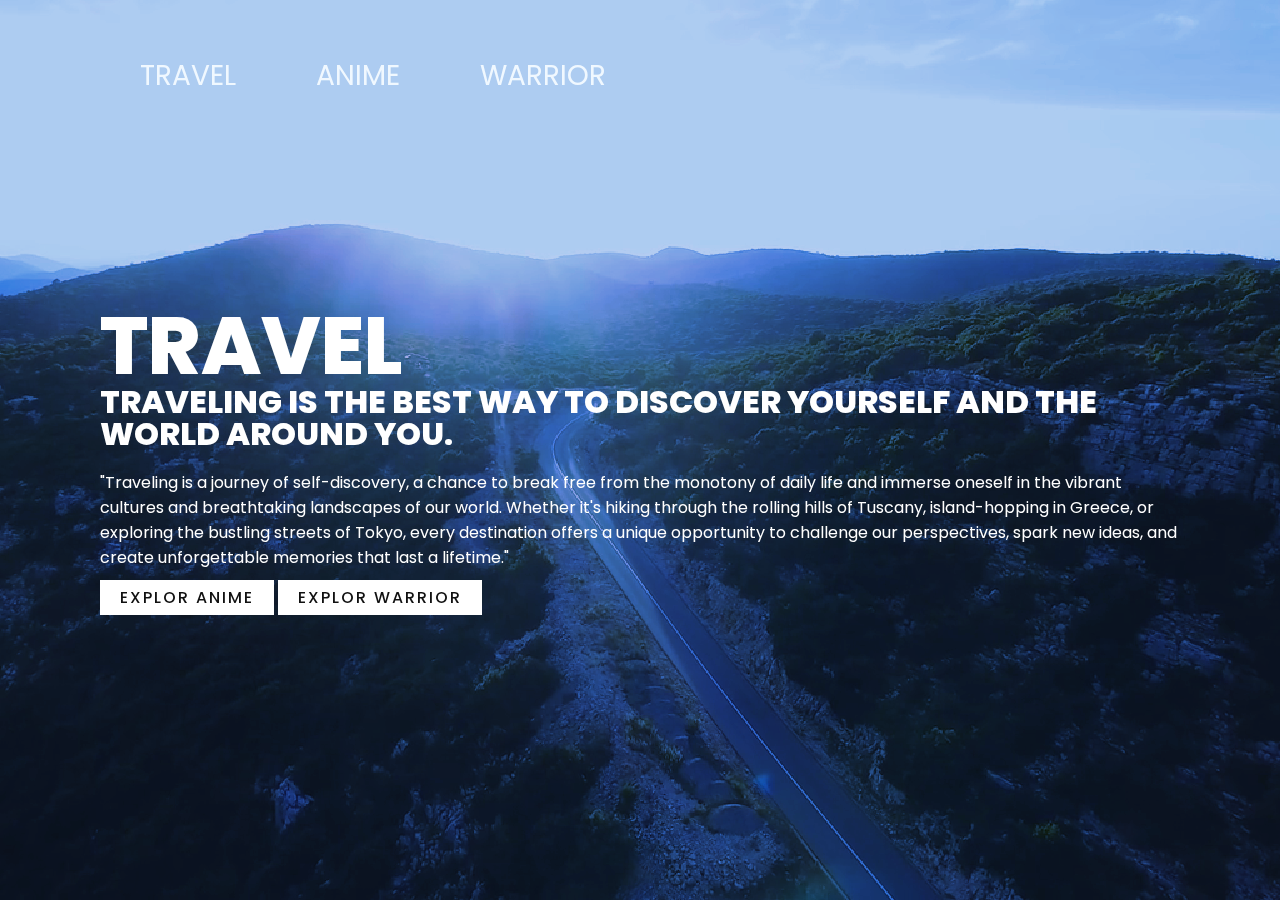
<file: index.html>
<!DOCTYPE html>
<html lang="en">

<head>
    <meta charset="UTF-8">
    <meta name="viewport" content="width=device-width, initial-scale=1.0">
    <title>Video background</title>
    <link rel="stylesheet" href="style.css">
</head>

<body>
    <div class="showcase">
        <!--header -->
        <header>
            <nav>
                <ul>
                    <li>
                        <a href="index.html" class="logo">TRAVEL</a>
                    </li>

                    <li>
                        <a href="anime.html" class="logo">ANIME</a>
                    </li>
                    <li>
                        <a href="warrior.html" class="logo">WARRIOR</a>
                    </li>

                </ul>
            </nav>
        </header>
        <!--main content -->
        <main>
            <video src="video/travel.mp4" muted loop autoplay></video>
            <div class="overlay"></div>

            <!--text in the main section-->
            <div class="text">
                <h2>TRAVEL</h2>
                <h3>TRAVELING IS THE BEST WAY TO DISCOVER YOURSELF AND THE WORLD AROUND YOU.</h3>
                <p>
                    "Traveling is a journey of self-discovery, a chance to break free from the monotony of daily life
                    and immerse oneself in the vibrant cultures and breathtaking landscapes of our world. Whether it's
                    hiking through the rolling hills of Tuscany, island-hopping in Greece, or exploring the bustling
                    streets of Tokyo, every destination offers a unique opportunity to challenge our perspectives, spark
                    new ideas, and create unforgettable memories that last a lifetime."</p>
                <a href="anime.html">Explor Anime</a>
                <a href="warrior.html">Explor Warrior</a>
            </div>
        </main>
    </div>

</body>

</html>
</file>
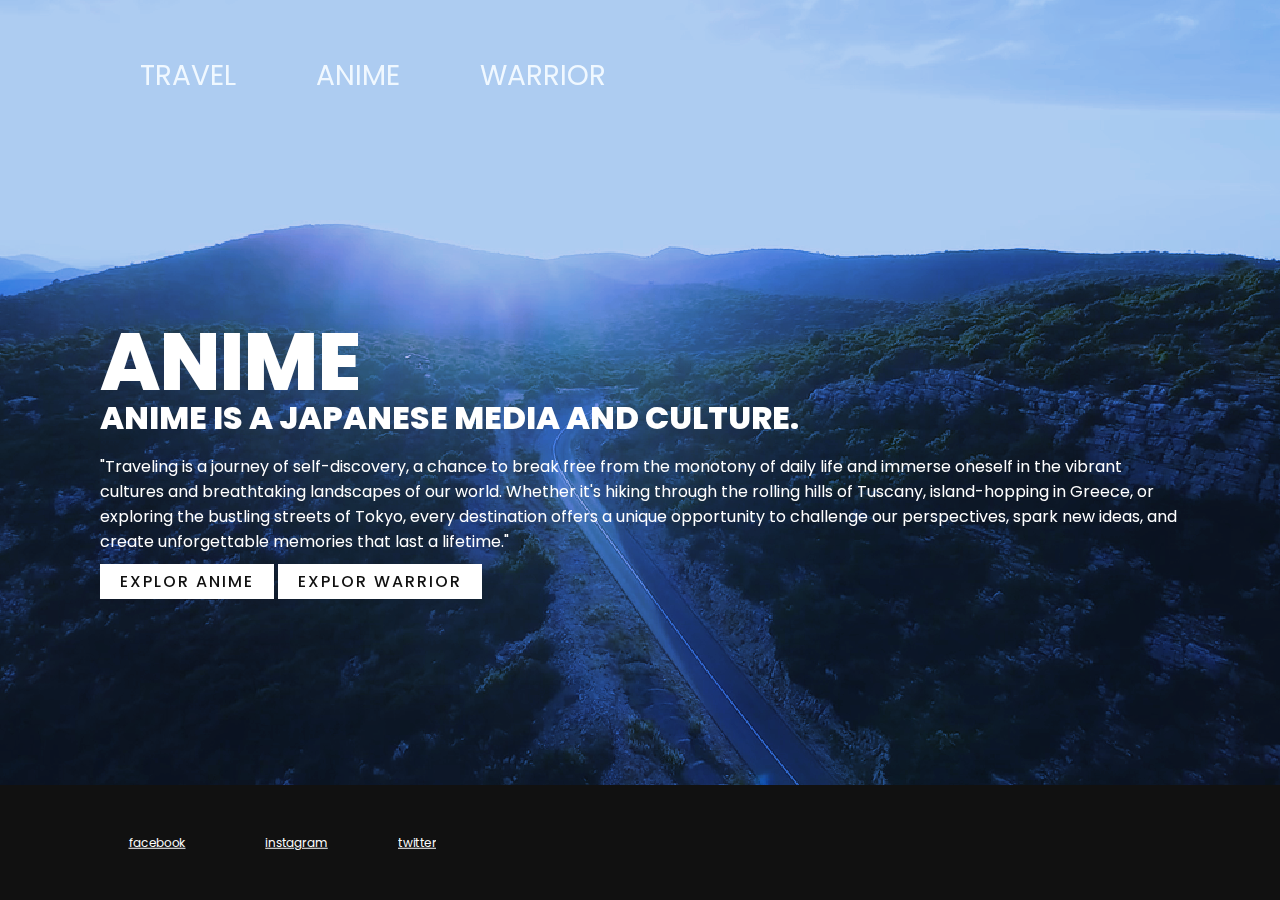
<file: anime.html>
<!DOCTYPE html>
<html lang="en">

<head>
    <meta charset="UTF-8">
    <meta name="viewport" content="width=device-width, initial-scale=1.0">
    <title>Video background</title>
    <link rel="stylesheet" href="style.css">
</head>

<body>
    <div class="showcase">
        <!--header -->
        <header>
            <nav>
                <ul>
                    <li>
                        <a href="index.html" class="logo">TRAVEL</a>
                    </li>

                    <li>
                        <a href="anime.html" class="logo">ANIME</a>
                    </li>
                    <li>
                        <a href="warrior.html" class="logo">WARRIOR</a>
                    </li>

                </ul>
            </nav>
        </header>
        <!--main content -->
        <main>
            <video src="video/travel.mp4" muted loop autoplay></video>
            <div class="overlay"></div>

            <!--text in the main section-->
            <div class="text">
                <h2>ANIME</h2>
                <h3>Anime is a Japanese media and culture.</h3>
                <p>
                    "Traveling is a journey of self-discovery, a chance to break free from the monotony of daily life
                    and immerse oneself in the vibrant cultures and breathtaking landscapes of our world. Whether it's
                    hiking through the rolling hills of Tuscany, island-hopping in Greece, or exploring the bustling
                    streets of Tokyo, every destination offers a unique opportunity to challenge our perspectives, spark
                    new ideas, and create unforgettable memories that last a lifetime."</p>
                <a href="anime.html">Explor Anime</a>
                <a href="warrior.html">Explor Warrior</a>
            </div>
        </main>


        <!--footer for document-->
        <footer class="social">
            <ul class="social">
                <li>
                    <a href="https://static.vecteezy.com/system/resources/previews/013/901/773/original/facebook-icon-ios-facebook-social-media-logo-on-white-background-free-free-vector.jpg"> 
                        facebook
                    </a>
                </li>
                <li>
                    <a href="https://i.ibb.co/ySwtH4B/instagram.png">
                        instagram
                    </a>
                </li>
                <li>
                
                    <a href="https://png.pngtree.com/png-clipart/20190613/original/pngtree-twitter-icon-png-image_3584928.jpg">
                        twitter
                    </a>
                </li>
            </ul>
        </footer>
    </div>

</body>>

</html>
</file>
<file: style.css>
@import url('https://fonts.googleapis.com/css2?family=Poppins:wght@100;400;500;600;700;800&display=swap');

* {
    margin: 0;
    padding: 0;
    box-sizing: border-box;
    font-family: 'Poppins', sans-serif;
}

.showcase {
    position: absolute;
    right: 0;
    width: 100%;
    min-height: 100vh;
    padding: 100px;
    display: flex;
    justify-content: space-between;
    align-items: center;
    background: #111;
    transition: 0.5s;
    z-index: 2;
}

header {
    position: absolute;
    top: 0;
    left: 0;
    width: 100%;
    padding: 40px 100px;
    z-index: 1000;
    display: flex;
    justify-content: space-between;
    align-items: right;
}

header .logo{
    color: aliceblue;
    text-transform: uppercase;
    cursor: pointer;
}

.showcase.active{
    right: 300px;
}

.showcase video{
    position: absolute;
    top: 0;
    left: 0;
    width: 100%;
    height: 100%;
    object-fit: cover;
    opacity: 0.8;
}

.overlay{
    position: absolute;
    top: 0;
    left: 0;
    width: 100%;
    height: 100%;
    mix-blend-mode: overlay;
    background: rgb(54, 121, 221);
}

.text{
    position: relative;
    z-index: 10;
    padding-top: 20px;
}

.text h2{
    font-size: 5em;
    font-weight: 800;
    color: #fff;
    line-height: 1em;
    text-transform: uppercase;
}

.text a{
    display: inline-block;
    background: #fff;
    padding: 5px 20px;
    text-decoration: none;
    color: #111;
    margin-top: 10px;
    text-transform: uppercase;
    font-weight: 500;
    letter-spacing: 2px;
    font-size: 1em;
}

.text p{
    color: #fff;
    font-size: 1em;
    margin-top: 20px;
    font-weight: 400;
}

.text h3{    
    font-size: 2em;
    font-weight: 800;
    color: #fff;
    line-height: 1em;
    text-transform: uppercase;
}


/*navigation*/
nav{
    position: static;
    font-size: 28px;
    cursor: pointer;
    color: #fff;
    margin: 0px;
    padding: 0px;
    z-index: 5;
    text-transform: uppercase;
}

nav ul{
    display: flex;
    list-style: none;
    justify-content: center;
}

nav ul li{
    margin: 0 20px;
}

nav ul li a{
    display: block;
    padding: 15px 20px;
    text-decoration: none;
    color: #fff;
    transition: background-color 0.3s, color 0.3s;
}

nav ul li a:hover{
    background-color: #181717;
    color: #f3e3e3;
}


/*footer*/
.social{
    position: absolute;
    bottom: 0;
    left: 0;
    width: 100%;
    padding: 40px 100px;
    background: #111;
    color: #fff;
    text-align: center;
    z-index: 10;
    display: flex;
}

.social li{
    list-style: none;

}

.social li a{
    color: #fff;
    font-size: 24px;
    transition: color 0.3s;
    display: inline-block;
    z-index: 12;
    transform: scale(0.5);
    margin-right: 20px;
}
</file>
